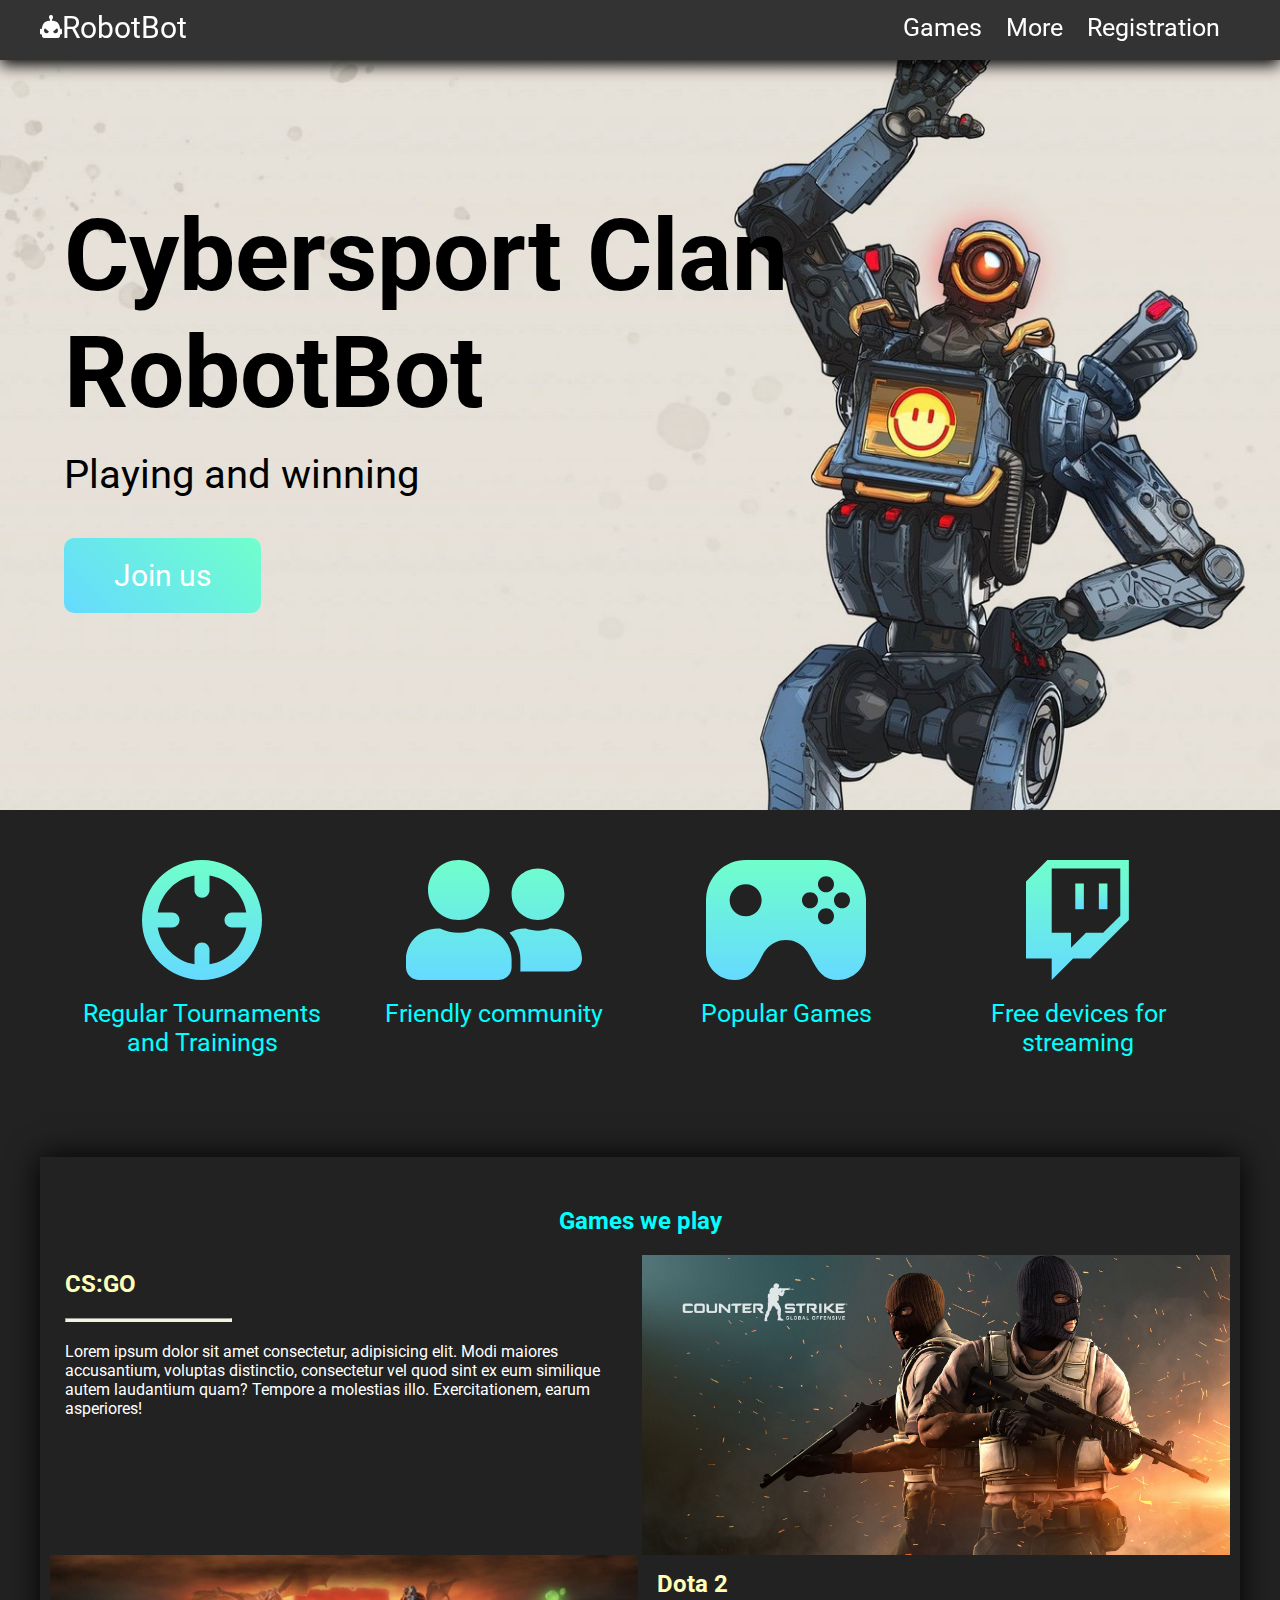
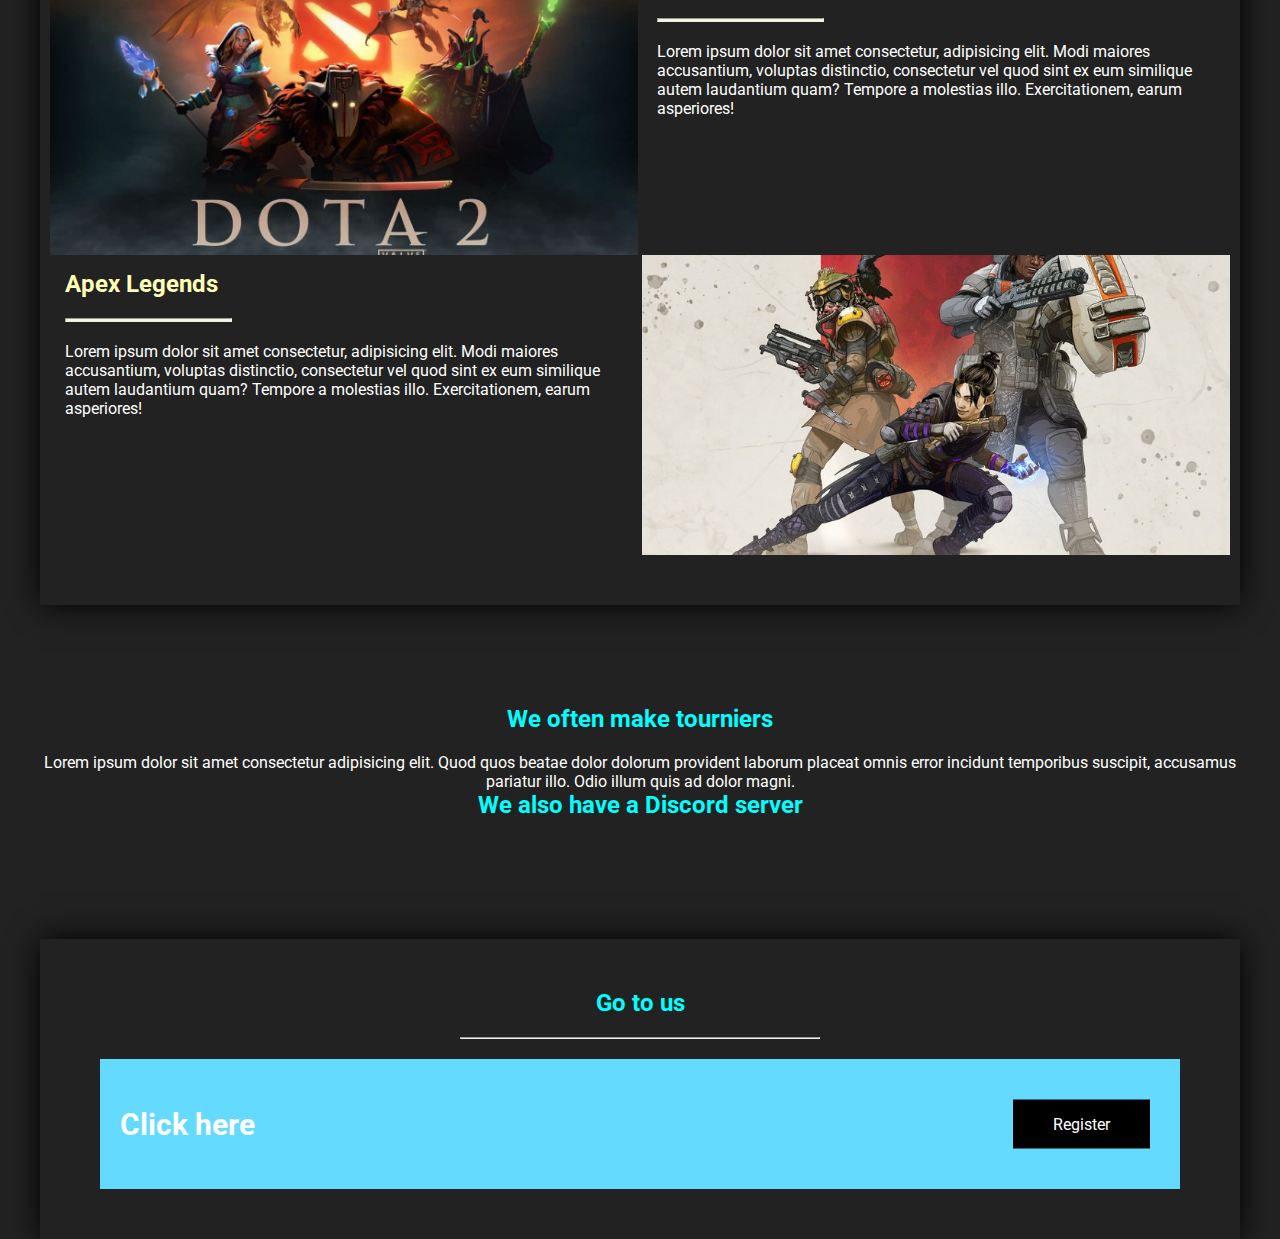
<file: index.html>
<!DOCTYPE html>
<html lang="en">
<head>
    <meta charset="UTF-8">
    <meta name="viewport" content="width=device-width, initial-scale=1.0">
    <title>RobotBot</title>
    <link rel="stylesheet" href="style.css">
    <link rel="icon" href="img/icons/site_logo.svg">
</head>
<body>
    <div class="header">
        <div class="header-content">
            <h1 class="header-h1">Cybersport Clan <br> RobotBot</h1>
            <p class="header-p">Playing and winning</p>
            <a class="header-a" href="reg.html">Join us</a>
        </div>
    </div>
    <div class="menu">
        <div class="menu-container">
            <a class="menu-main-link" href="#"><img src="img/icons/site_logo.svg" alt="">RobotBot</a>
            <div class="menu-links">   
                <a class="menu-link" href="#games-id">Games</a>
                <a class="menu-link" href="#tournier-id">More</a>
                <a class="menu-link" href="reg.html">Registration</a>
            </div>
        </div>
    </div>
    <div class="about">
        <div class="about-container">
            <div class="about-card">
                <img src="img/icons/scope.svg" alt="">
                <p>Regular Tournaments and Trainings</p>
            </div>
            <div class="about-card">
                <img src="img/icons/friendly.svg" alt="">
                <p>Friendly community</p>
            </div>
            <div class="about-card">
                <img src="img/icons/joystic.svg" alt="">
                <p>Popular Games</p>
            </div>
            <div class="about-card">
                <img src="img/icons/twitch.svg" alt="">
                <p>Free devices for streaming</p>
            </div>
        </div>
    </div>
    <div class="games" id="games-id">
        <div class="games-container">
            <h2 class="title">Games we play</h2>
            <div class="games-card">
                <div class="games-info">
                    <h2>CS:GO</h2>
                    <hr>
                    <p>Lorem ipsum dolor sit amet consectetur, adipisicing elit. Modi maiores accusantium, voluptas distinctio, consectetur vel quod sint ex eum similique autem laudantium quam? Tempore a molestias illo. Exercitationem, earum asperiores!</p>
                </div>
                <div class="games-photo">

                </div>
            </div>
            <div class="games-card">
                <div class="games-photo gp1">

                </div>
                <div class="games-info">
                    <h2>Dota 2</h2>
                    <hr>
                    <p>Lorem ipsum dolor sit amet consectetur, adipisicing elit. Modi maiores accusantium, voluptas distinctio, consectetur vel quod sint ex eum similique autem laudantium quam? Tempore a molestias illo. Exercitationem, earum asperiores!</p>
                </div>
            </div>
            <div class="games-card">
                <div class="games-info">
                    <h2>Apex Legends</h2>
                    <hr>
                    <p>Lorem ipsum dolor sit amet consectetur, adipisicing elit. Modi maiores accusantium, voluptas distinctio, consectetur vel quod sint ex eum similique autem laudantium quam? Tempore a molestias illo. Exercitationem, earum asperiores!</p>
                </div>
                <div class="games-photo gp2">

                </div>
            </div>
        </div>
    </div>
    <div class="tournier" id="tournier-id">
        <div class="tournier-container">
            <h2 class="title">We often make tourniers</h2>
            <p>Lorem ipsum dolor sit amet consectetur adipisicing elit. Quod quos beatae dolor dolorum provident laborum placeat omnis error incidunt temporibus suscipit, accusamus pariatur illo. Odio illum quis ad dolor magni.</p>
            <h2 class="title">We also have a Discord server</h2>
        </div>
    </div>
    <div class="discord">
        <div class="discord-container">
            <h2 class="title">Go to us</h2>
            <hr>
            <div class="discord-blue">
                <h3>Click here</h3>
                <a href="reg.html">Register</a>
            </div>
        </div>
    </div>
</body>
</html>
</file>
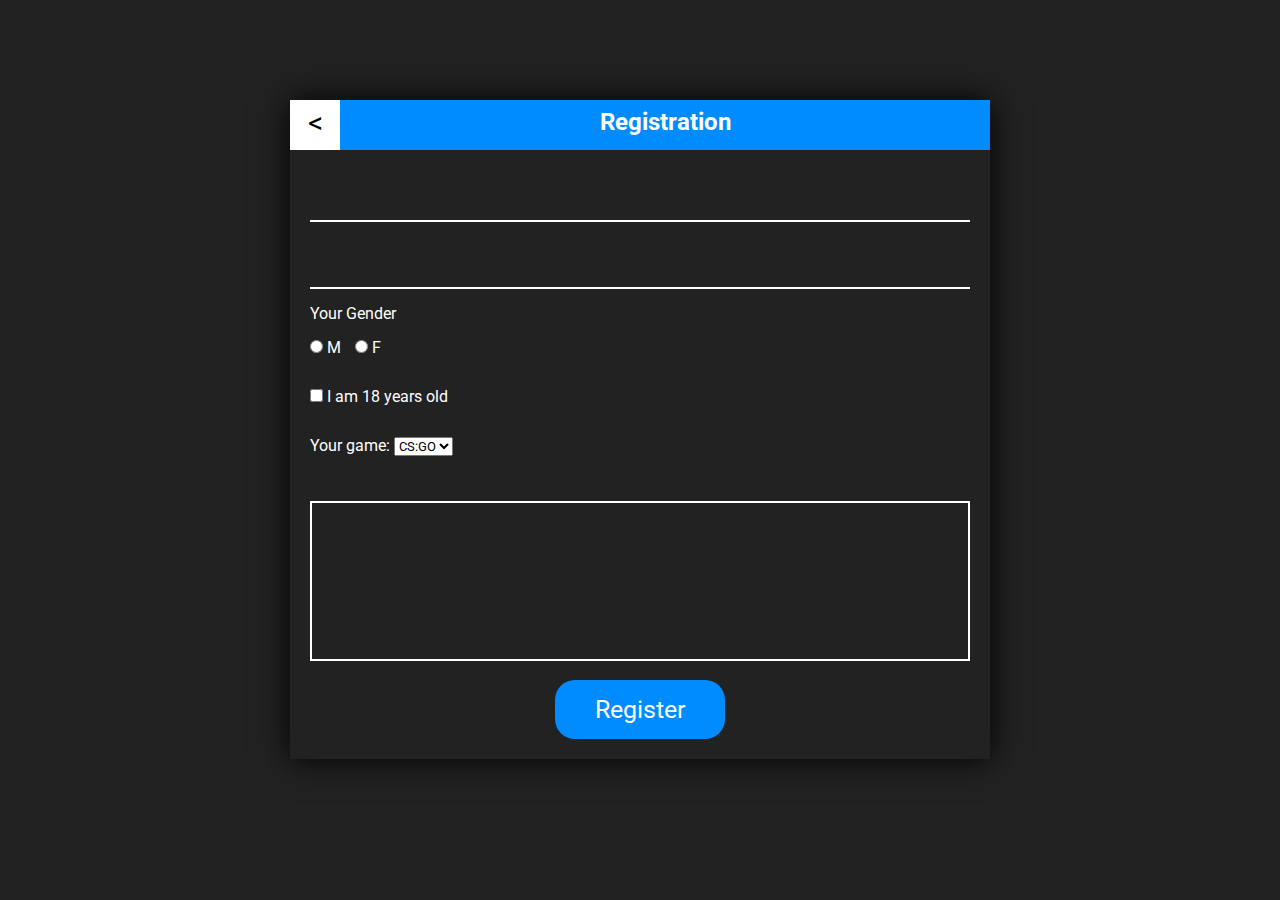
<file: reg.html>
<!DOCTYPE html>
<html lang="en">
<head>
    <meta charset="UTF-8">
    <meta name="viewport" content="width=device-width, initial-scale=1.0">
    <title>Registration</title>
    <link rel="stylesheet" href="reg.css">
    <link rel="icon" href="img/icons/site_logo.svg">
</head>
<body>
    <form action="">
        <div class="form-head">
            <a href=""><</a>
            <h2>Registration</h2>
        </div>
        <div class="form-body">
            <input class="name" type="text">
            <input class="name" type="text">
            <p>Your Gender</p>
            <div class="gender">
                <input id="m" type="radio" name="gender">
                <label for="m">M</label>
                <input class="female" id="f" type="radio" name="gender">
                <label for="f">F</label>
            </div>
            <div class="gender">
                <input id="18-years" type="checkbox">
                <label for="18-years">I am 18 years old</label>
            </div>
            <div class="gender">
                <label for="">Your game:</label>
                <select name="" id="">
                    <option value="">CS:GO</option>
                    <option value="">Dota 2</option>
                    <option value="">Apex</option>
                </select>
            </div> 
            <textarea name="" id=""></textarea>
            <button>Register</button>
        </div>
    </form>
</body>
</html>
</file>
<file: style.css>
@import url('https://fonts.googleapis.com/css2?family=Montserrat:ital,wght@0,100..900;1,100..900&family=Roboto:ital,wght@0,100..900;1,100..900&display=swap');
*{
    padding: 0;
    margin: 0;
    box-sizing: border-box;
    font-family: "Roboto", sans-serif;
    scroll-behavior: smooth;
}

.menu-container{
    max-width: 1200px;
    margin: auto;
}

body{
    background-color: #222;
}

.header{
    background: url(img/apex-legends-pathfinder-robot-emoticons-saluting-futuristic.jpg) center/cover no-repeat;
    width: 100%;
    height: 90vh;
    position: relative;
    overflow: hidden;
}

.header-content{
    position: absolute;
    top: 50%;
    transform: translateY(-50%);
    left: 5%;
}

.header-h1{
    font-size: 100px;
}

.header-p{
    font-size: 40px;
    margin-top: 20px;
    margin-bottom: 40px;
}

.header-a{
    display: inline-block;
    text-decoration: none;
    font-size: 30px;
    color: rgb(255, 255, 255);
    padding: 20px 50px;
    background: linear-gradient(45deg, #65DAFF, #70FFCB);
    border-radius: 10px;
}

.menu{
    position: fixed;
    width: 100%;
    height: 60px;
    background-color: rgb(51, 51, 51);
    top: 0;
    z-index: 1;
    line-height: 55px;
    box-shadow: 0 5px 15px black;
}

.menu-link{
    display: inline-block;
    color: white;
    text-decoration: none;
    font-size: 25px;
    margin-right: 20px;
}

.menu-links{
    float: right;
}

.menu-main-link{
    display: inline-block;
    color: white;
    text-decoration: none;
    font-size: 30px;
    
}

.about-container{
    max-width: 1200px;
    margin: auto;
    text-align: center;
    padding-top: 50px;
    padding-bottom: 50px;
}

.about-card{
    display: inline-block;
    width: 20%;
    vertical-align: top;
    margin: 0 2%;
}

.about-card img{
    height: 120px;
}

.about-card p{
    color: aqua;
    margin-top: 15px;
    font-size: 25px;
}

.games-container{
    max-width: 1200px;
    margin: auto;
    text-align: center;
    padding-top: 50px;
    padding-bottom: 50px;
    box-shadow: 0 0 30px black;
}

.title{
    color: aqua;
    margin-bottom: 20px;
}

.games-card{
    height: 300px;
}

.games-info{
    width: 49%;
    text-align: left;
    color: white;
    height: 100%;
    display: inline-block;
    vertical-align: top;
    padding: 15px;

}

.games-info h2{
    color: rgb(255, 255, 181);
}

.games-photo{
    background: url(img/csgo.jpg) center/cover no-repeat;
    width: 49%;
    height: 100%;
    display: inline-block;
}

.games{
    padding-top: 50px;
}

.gp1{
    background: url(img/dota2.jpg) center/cover no-repeat;
}

.gp2{
    background: url(img/apex.jpg) center/cover no-repeat;
}

.games-info hr{
    background-color: beige;
    width: 30%;
    height: 4px;
    margin: 20px 0;
}

.tournier-container{
    max-width: 1200px;
    margin: auto;
    text-align: center;
    padding-top: 100px;
    padding-bottom: 100px;
    color: white;
}

.discord-container{
    max-width: 1200px;
    margin: auto;
    text-align: center;
    padding-top: 50px;
    padding-bottom: 50px;
    box-shadow: 0 0 30px black;
}

.discord-container hr{
    width: 30%;
    margin: auto;
    margin-bottom: 20px;
}

.discord-blue{
    width: 90%;
    margin: auto;
    height: 130px;
    background-color: #65DAFF;
    position: relative;
}

.discord-blue h3{
    position: absolute;
    top: 50%;
    transform: translateY(-50%);
    left: 20px;
    font-size: 30px;
    color: white;
}

.discord-blue a{
    position: absolute;
    display: inline-block;
    text-decoration: none;
    color: white;
    right: 30px;
    top: 50%;
    transform: translateY(-50%);
    background-color: black;
    padding: 15px 40px;
}
</file>
<file: reg.css>
@import url('https://fonts.googleapis.com/css2?family=Montserrat:ital,wght@0,100..900;1,100..900&family=Roboto:ital,wght@0,100..900;1,100..900&display=swap');
*{
    padding: 0;
    margin: 0;
    box-sizing: border-box;
    font-family: "Roboto", sans-serif;
    scroll-behavior: smooth;
}

body{
    background-color: #222;
}

form{
    width: 700px;
    box-shadow: 0 0 30px black;
    margin: 100px auto;
}

.form-head{
    height: 50px;
    background-color: rgb(0, 140, 255);
    color: white;
    padding-left: 50px;
    position: relative;
    text-align: center;
    line-height: 45px;
}

.form-head a{
    text-decoration: none;
    display: inline-block;
    color: black;
    font-size: 30px;
    background-color: white;
    width: 50px;
    height: 50px;
    position: absolute;
    text-align: center;
    line-height: 45px;
    top: 0;
    left: 0;
}

.form-body{
    padding: 20px;
    color: white;
}

.name{
    width: 100%;
    font-size: 30px;
    margin: 15px 0;
    color: white;
    background: none;
    border: none;
    outline: none;
    border-bottom: 2px solid white;
    padding-left: 15px;
}

.female{
    margin-left: 10px;
}

.gender{
    margin-top: 15px;
    margin-bottom: 30px;
}

textarea{
    width: 100%;
    height: 160px;
    font-size: 20px;
    margin: 15px 0;
    color: white;
    background: none;
    outline: none;
    border: 2px solid white;
    padding: 15px;
    resize: none;
}

button{
    background-color: rgb(0, 140, 255);
    padding: 15px 40px;
    border-radius: 20px;
    color: white;
    font-size: 25px;
    outline: none;
    border: none;
    margin: auto;
    display: block;
}
</file>
